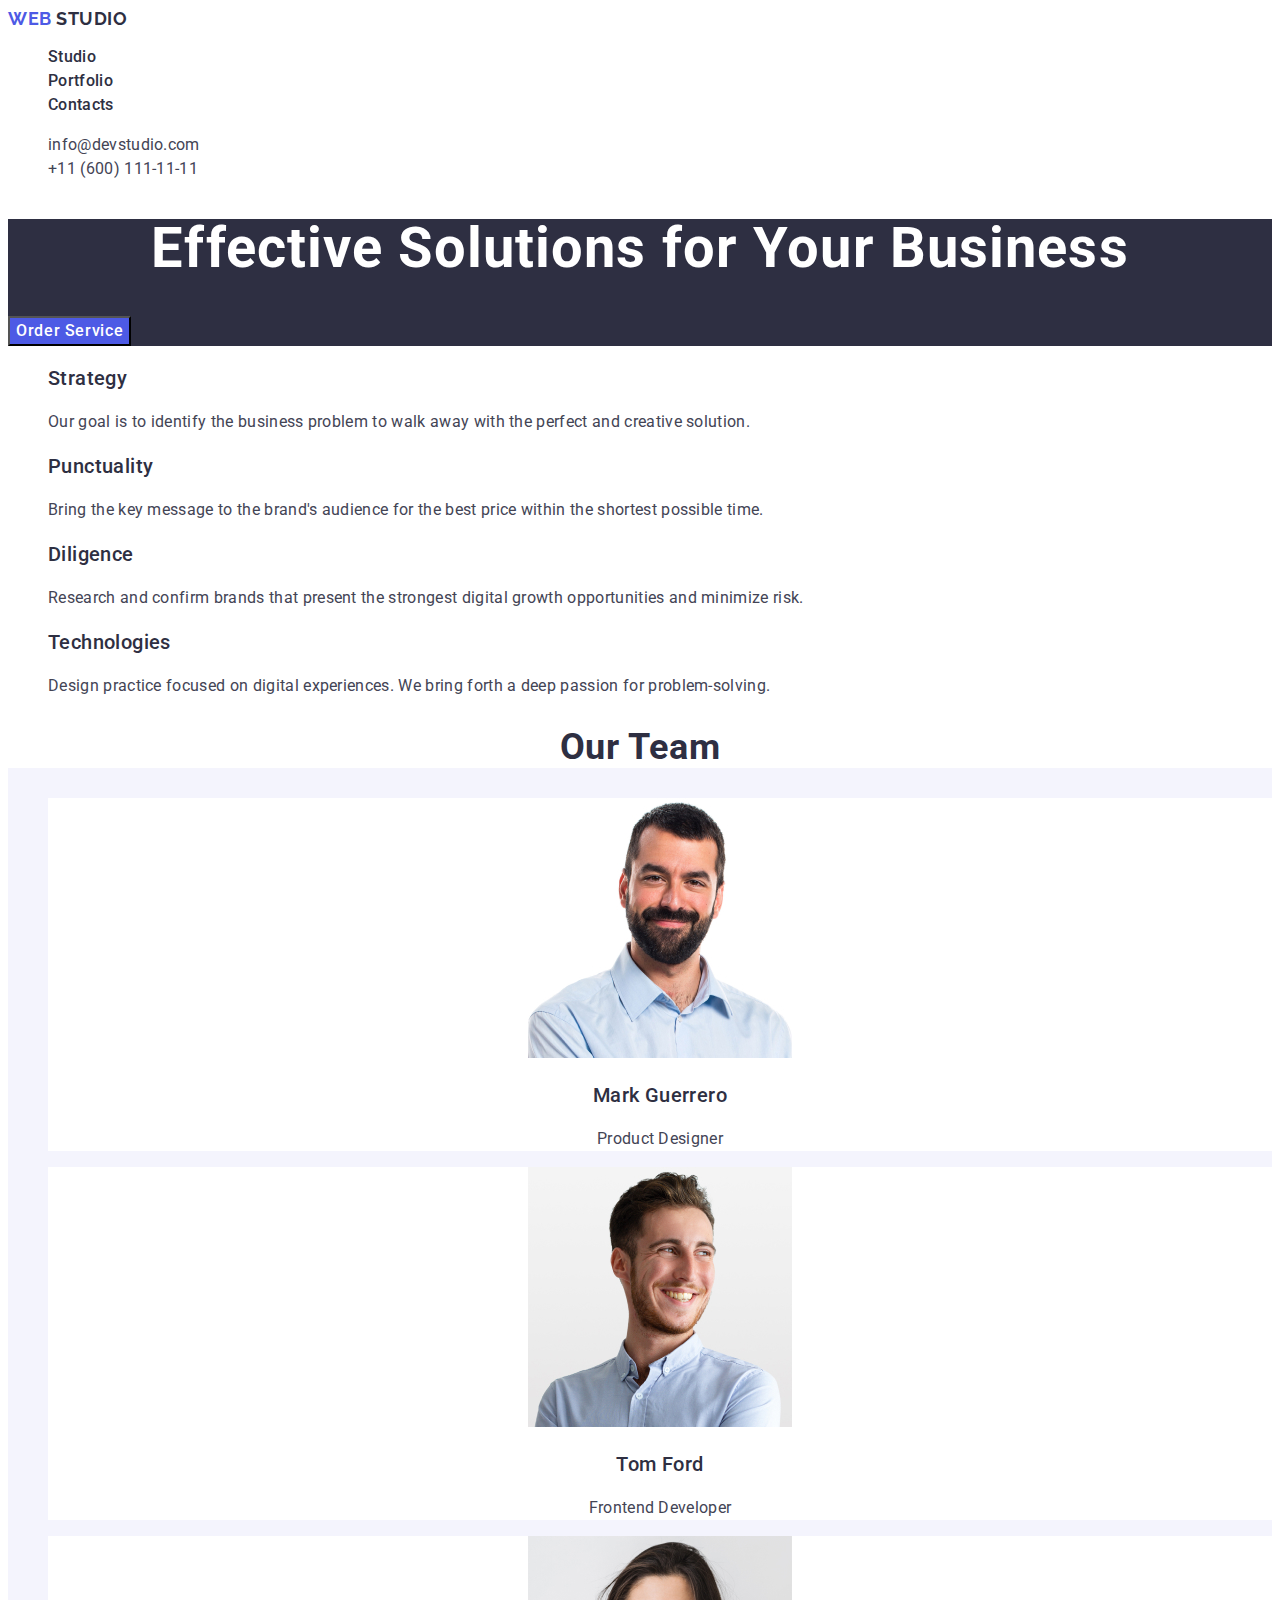
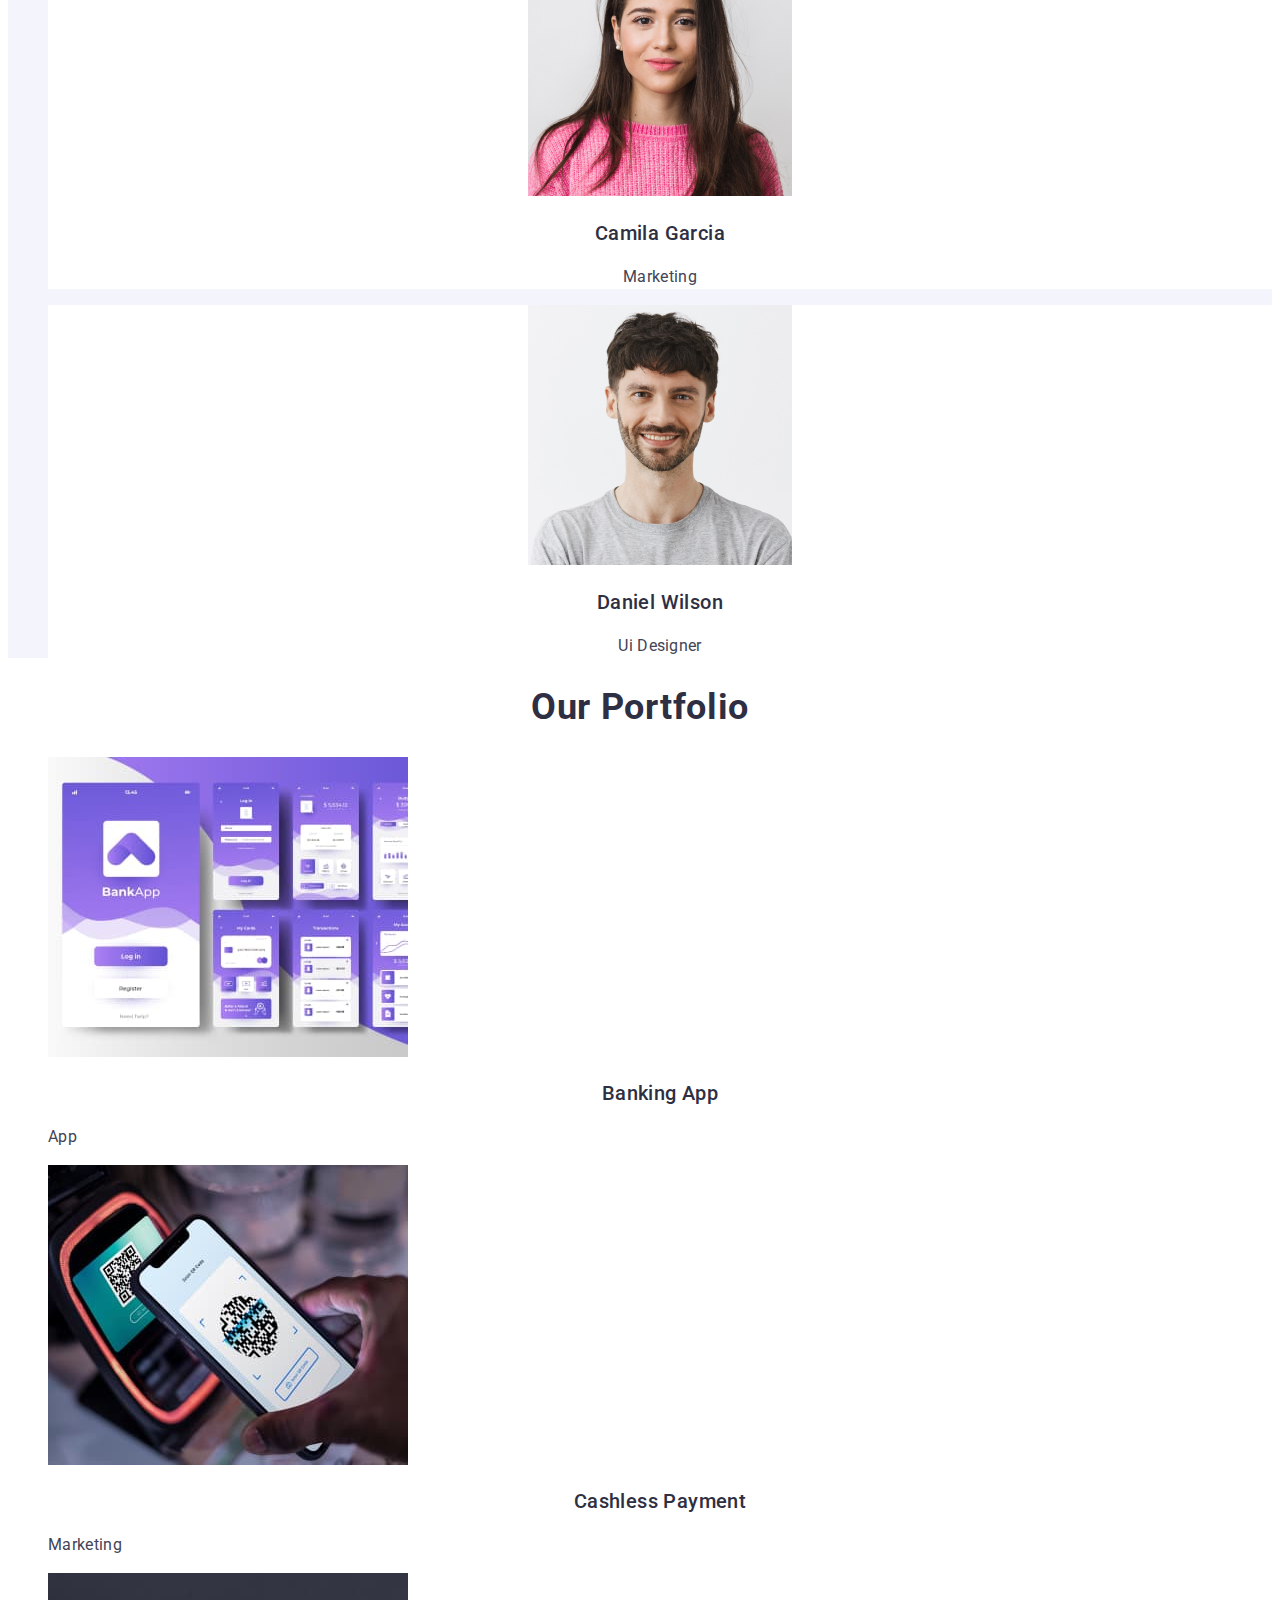
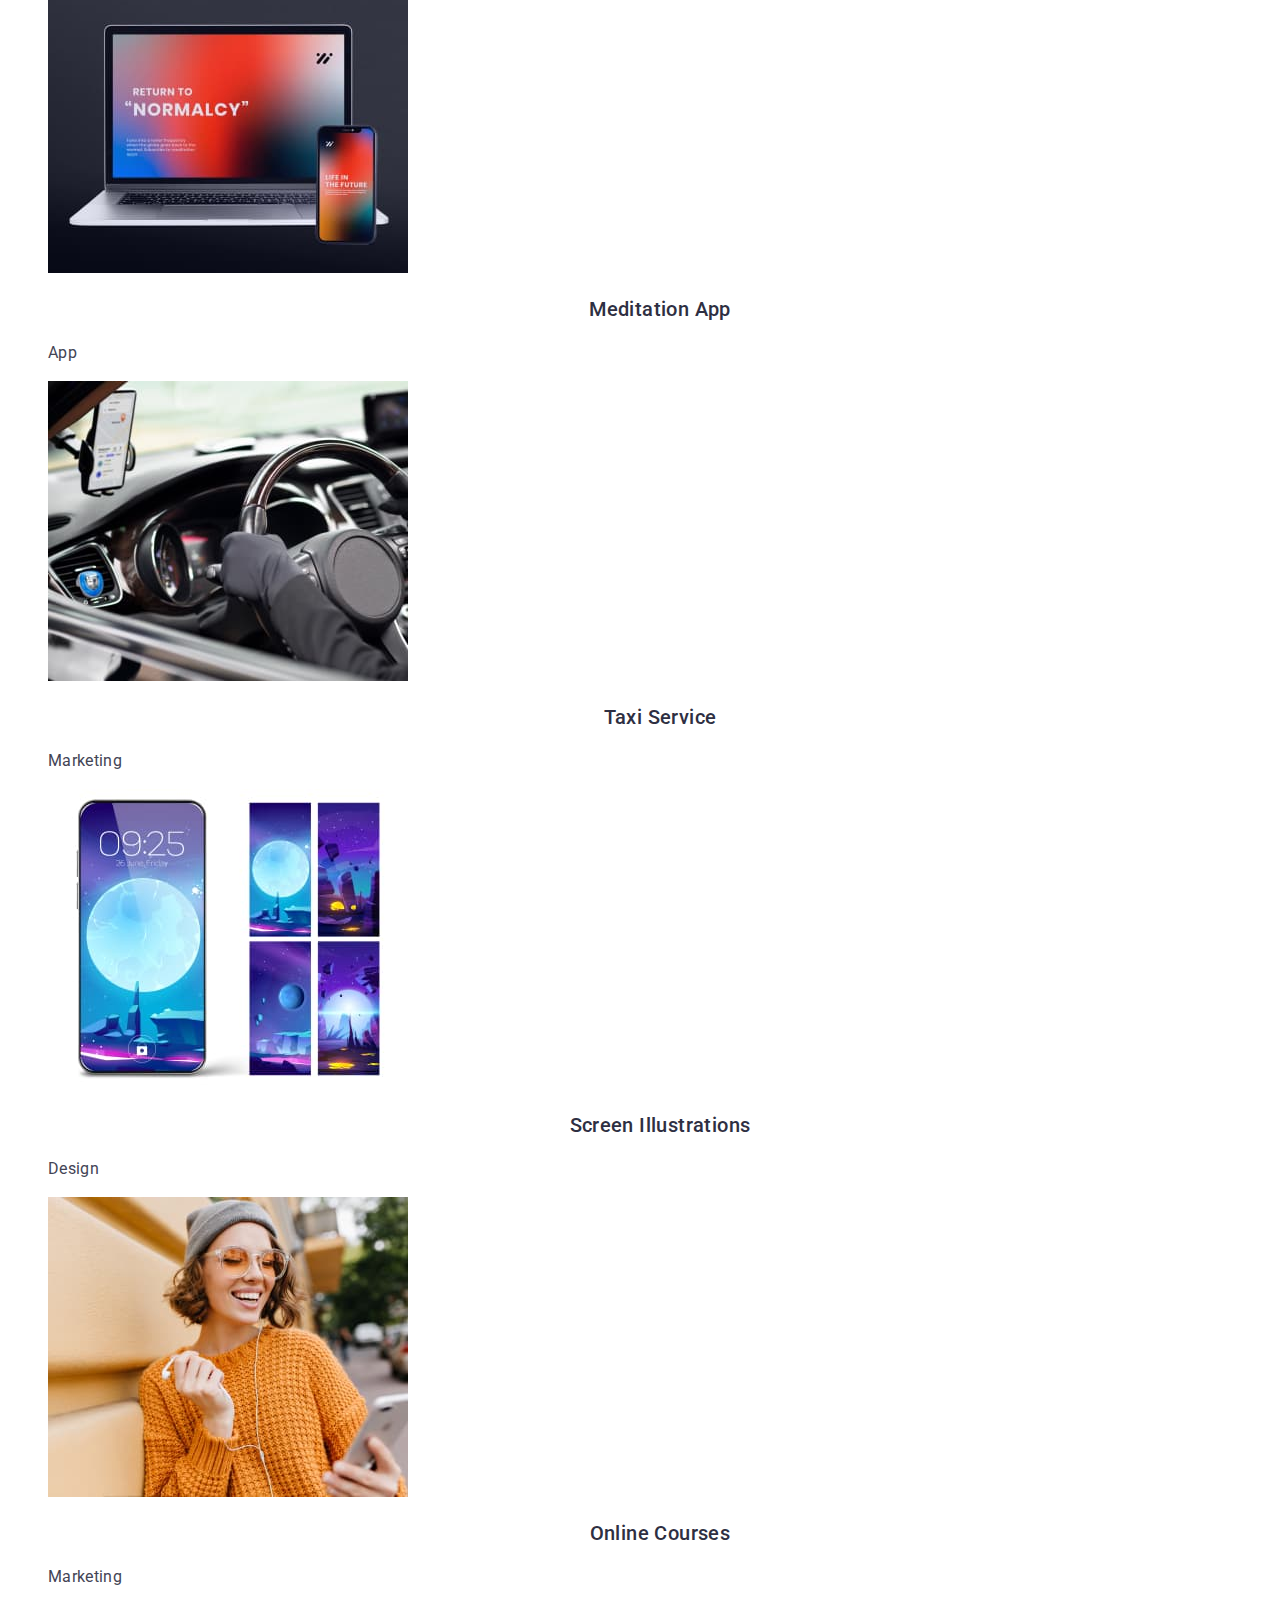
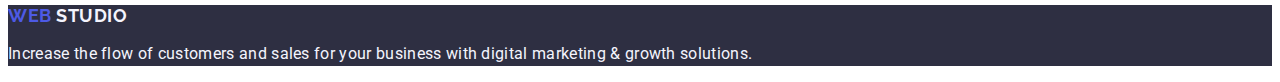
<file: index.html>
<!DOCTYPE html>
<html lang="en">

<head>
    <meta charset="UTF-8">
    <meta name="viewport" content="width=device-width, initial-scale=1.0">
    <title>Web Studio</title>
<link rel="preconnect" href="https://fonts.googleapis.com">
<link rel="preconnect" href="https://fonts.gstatic.com" crossorigin>
<link href="https://fonts.googleapis.com/css2?family=Raleway:wght@700&family=Roboto:wght@400;500;700&display=swap"
    rel="stylesheet">
    <link rel="stylesheet" href="css/styles.css">
</head>

<body>
    <!-- header -->

    <header class="header">
        <nav>
            <!--  navigation -->
            <a  href="./index.html" class="logo" >Web <span class="studio-logo"> Studio</span></a>

            <ul>
                <li><a class="nav-focus" href="./index.html" >Studio</a></li>
                <li><a class="nav-focus" href="">Portfolio</a></li>
                <li><a class="nav-focus" href="">Contacts</a></li>
            </ul>
        </nav>
        <!-- contacts -->

        <address class="main-address">
            <ul>

                <li>
                    <a class="info-link" href="mailto:info@devstudio.com">info@devstudio.com</a>

                </li>
                <li>
                    <a class="info-link" href="tel:+110001111111">+11 (600) 111-11-11</a>

                </li>
            </ul>
        </address>
    </header>
    <main>




        <!-- hero image -->

        <section class="effective-solutions ">

            <h1 class="h-effective-solutions ">Effective Solutions for Your Business</h1>

            <button class="button" type="button">Order Service </button>

        </section>

        <!-- content -->

        <section >

            <h2 hidden> Advantages</h2>


            <ul>

                <li>
                    <h3 class="h-advantages">Strategy</h3>
                    <p class="p-advantages" >Our goal is to identify the business problem to walk away with the perfect and creative solution.
                    </p>
                </li>

                <li>
                    <h3 class="h-advantages">Punctuality</h3>
                    <p class="p-advantages" >Bring the key message to the brand's audience for the best price within the shortest possible  time.</p>

                </li>

                <li>

                    <h3 class="h-advantages" >Diligence</h3>
                    <p class="p-advantages">Research and confirm brands that present the strongest digital growth opportunities and minimize  risk.</p>

                </li>

                <li>

                    <h3 class="h-advantages" >Technologies</h3>
                    <p class="p-advantages">Design practice focused on digital experiences. We bring forth a deep passion for problem-solving. </p>

                </li>

            </ul>

        </section>

        <!-- Our Team -->

        <section class="ourteam">

            <h2 class="section-ourteam">Our Team</h2>

            <ul>

                <li class="h-ourteam">

                    <img src="./images/markguerrero.jpg"  alt= "mark guerrero" width="264" height="260" />
                    <h3 class="h-ourteam">Mark Guerrero</h3>
                    <p class="p-ourteam" > Product Designer</p>

                </li>

                <li class="h-ourteam" >
                    <img src="./images/tomford.jpg" alt="tom ford" width="264" height="260" />
                    <h3 class="h-ourteam" >Tom Ford</h3>
                    <p class="p-ourteam" >Frontend Developer</p>

                </li>

                <li class="h-ourteam" >

                    <img src="./images/camilagarcia.jpg" alt=" camila garcia" width="264" height="260" />
                    <h3 class="h-ourteam" >Camila Garcia</h3>
                    <p class="p-ourteam" > Marketing</p>

                </li>

                <li class="h-ourteam" >

                    <img src="./images/img.jpg" alt="daniel wilson" width="264" height="260" />
                    <h3 class="h-ourteam" >Daniel Wilson</h3>
                    <p class="p-ourteam" >ui Designer</p>

                </li>

            </ul>

        </section>

<!-- Our Portfolio -->

<section >

    <h2 class="setion-ourportfolio" >Our Portfolio</h2>

    <ul>

        <li>

            <img src="./images/banking-app.jpg"  alt= "banking app" width="360" height="300" />
            <h3 class="h-ourportfolio" >Banking App</h3>
            <p class="p-ourportfolio" >App</p>

        </li>

        <li>
            <img src="./images/cashless-payment.jpg"  alt ="cashless payment"  width="360" height="300" />
            <h3 class="h-ourportfolio" >Cashless Payment</h3>
            <p class="p-ourportfolio" >Marketing</p>

        </li>

        <li>

            <img src="./images/meditaion-app.jpg" alt=" meditation app" width="360" height="300" />
            <h3 class="h-ourportfolio" >Meditation App</h3>
            <p class="p-ourportfolio" >App</p>

        </li>

        <li>

            <img src="./images/taxiservice.jpg"  alt="taxi service" width="360" height="300" />
            <h3 class="h-ourportfolio" >Taxi Service</h3>
            <p class="p-ourportfolio" >Marketing</p>

        </li>

        <li>
        
            <img src="./images/screen-Illustrations.jpg" alt="screen illustrations" width="360" height="300" />
            <h3 class="h-ourportfolio" >Screen Illustrations</h3>
            <p class="p-ourportfolio">Design</p>
        
        </li>


        <li>
        
            <img src="./images/online-courses.jpg" alt="online courses" width="360" height="300" />
            <h3 class="h-ourportfolio">Online Courses</h3>
            <p class="p-ourportfolio">Marketing</p>
        
        </li>


    </ul>

</section>

    </main>


    <footer class="footer">
        <a  href="./index.html" class="logo">Web <span class="studio-footer"> Studio</span></a>
        <p class="footer-titel">Increase the flow of customers and sales for your business with digital marketing & growth solutions. </p>
   
    </footer>
</body>

</html>
</file>
<file: css/styles.css>
body { 
    color:#434455;
        font-family: "Roboto", sans-serif;
        background-color:#FFFFFF;
}
.main-address {
font-style: normal;

}
.button { 
    font-size: 16px;
    font-weight: 500;
    font-family: inherit;
    line-height: 1.5;
    letter-spacing: 0.04em;
     color: #ffffff;
    background-color: #4d5ae5;
    cursor: pointer;
}
.button:focus,
.button:hover {
    background-color: #404bbf;
}

ul{ list-style: none;}
a {
text-decoration: none;
} 

.info-link { 
font-size: 16px;
    font-weight: 400;
    line-height: 1.5;
    letter-spacing: 0.02em;
    color: #434455;
    font-style: normal;

}
.info-link:hover,
.info-link:focus {
    color: #404bbf;
}

.nav-focus {
    font-size: 16px;
    font-weight: 500;
    line-height: 1.5;
    letter-spacing: 0.02em;
    color: #2e2f42;
}
.nav-focus:hover,
.nav-focus:focus {
    color: #404bbf;
}

.logo {

 font-family: Raleway, sans-serif;
  font-size: 18px;
  font-weight: 700;
  line-height: 1.17;
  letter-spacing: 0.03em;
  text-align: left;
  color: #4d5ae5;
  text-transform: uppercase;
    }
.logo>.studio-footer {
            color: #2e2f42;
        }
.studio-logo{
    color: #2e2f42;
   }


.studio-logo{
    color: #2e2f42;
}
.studio-logo:focus {
    color: #404bbf;
}
.effective-solutions{
    background-color:#2e2f42;
    
}
.h-effective-solutions{
color: #ffffff;
    font-size: 56px;
    line-height: 1.07;
    letter-spacing: 0.02em;
    text-align: center;
}
.ourteam{
background-color: #f4f4fd;
}
.section-ourteam{
                font-size: 36px;
                line-height: 1.11;
                letter-spacing: 0.02em;
                color: #2e2f42;
                background-color: #ffffff;
                text-align: center;
                text-transform: capitalize;
}
.footer{ 
background-color: #2e2f42;
}
.footer-titel{
    color: #f4f4fd;
    background-color: #2e2f42;
    font-size: 16px;
    font-weight: 400;
    line-height: 1.5;
    letter-spacing: 0.02em;
}
.studio-footer{
    color: #f4f4fd;
    line-height: 1.17;
    letter-spacing: 0.03em;
    text-transform: uppercase; 
    font-weight: 700;
}
.setion-ourportfolio {
       
        font-size: 36px;
        line-height: 1.11;
        letter-spacing: 0.02em;
        color: #2e2f42;
        background-color: #ffffff;
        text-align: center;
        text-transform: capitalize;
}
.h-ourportfolio{
    color: #2e2f42;
    background-color: #ffffff;
    font-size: 20px;
    font-weight: 500;
    line-height: 1.2;
    letter-spacing: 0.02em;
}
.p-ourportfolio{
    font-size: 16px;
    line-height: 1.5;
    letter-spacing: 0.02em;
    color: #434455;
}
.h-ourteam{
    font-size: 20px;
    font-weight: 500;
    line-height: 1.2;
    letter-spacing: 0.02em;
    color: #2e2f42;
    background-color: #ffffff;
}
.p-ourteam{
    font-size: 16px;
    font-weight: 400;
    line-height: 1.5;
    letter-spacing: 0.02em;
    color: #434455;
    background-color: #ffffff;
}
.h-ourteam{
    font-size: 20px;
    font-weight: 500;
    line-height: 1.2;
    letter-spacing: 0.02em;
    color: #2e2f42;
    background-color: #ffffff; 
    text-align: center;
    text-transform: capitalize;
    
}
.h-ourportfolio {
    font-size: 20px;
    font-weight: 500;
    line-height: 1.2;
    letter-spacing: 0.02em;
    color: #2e2f42;
    background-color: #ffffff;
    text-align: center;
    text-transform: capitalize;
}
.h-advantages{

    color:  #2E2F42;
        font-family: Roboto;
        font-size: 20px;
        font-style: normal;
        font-weight: 500;
        line-height: 24px;
        letter-spacing: 0.4px;
}

.p-advantages{

    color:  #434455;
        font-family: Roboto;
        font-size: 16px;
        font-style: normal;
        line-height: 24px;
        letter-spacing: 0.32px;
}
.footer> .logo> .studio-footer{
    color: #f4f4fd;
}
</file>
